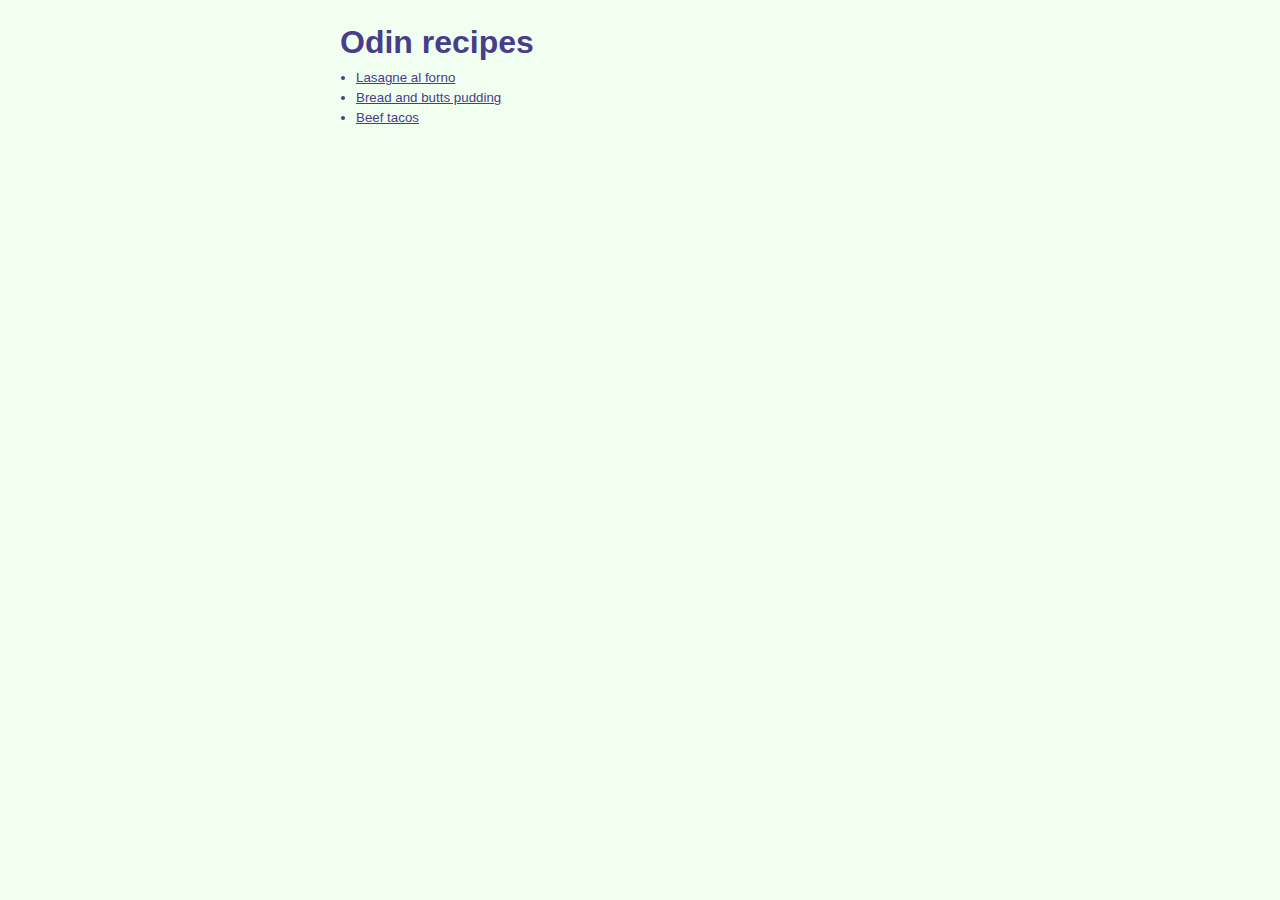
<file: index.html>
<!DOCTYPE html>
<html lang="en">
<head>
    <meta charset="UTF-8">
    <meta name="viewport" content="width=device-width, initial-scale=1.0">
    <link rel="stylesheet" href="styles.css">
    <title>Steve's recipes</title>
</head>
<body>
    <div class="container">
        <h1>Odin recipes</h1>
        <ul>
            <li><a href="recipes/lasagna.html" rel="noreferrer">Lasagne al forno</a></li>
            <li><a href="recipes/bread-and-butter-pudding.html" rel="noreferrer">Bread and butts pudding</a></li>
            <li><a href="recipes/beef-tacos.html" rel="noreferrer">Beef tacos</a></li>
        </ul>
    </div>
    
</body>
</html>
</file>
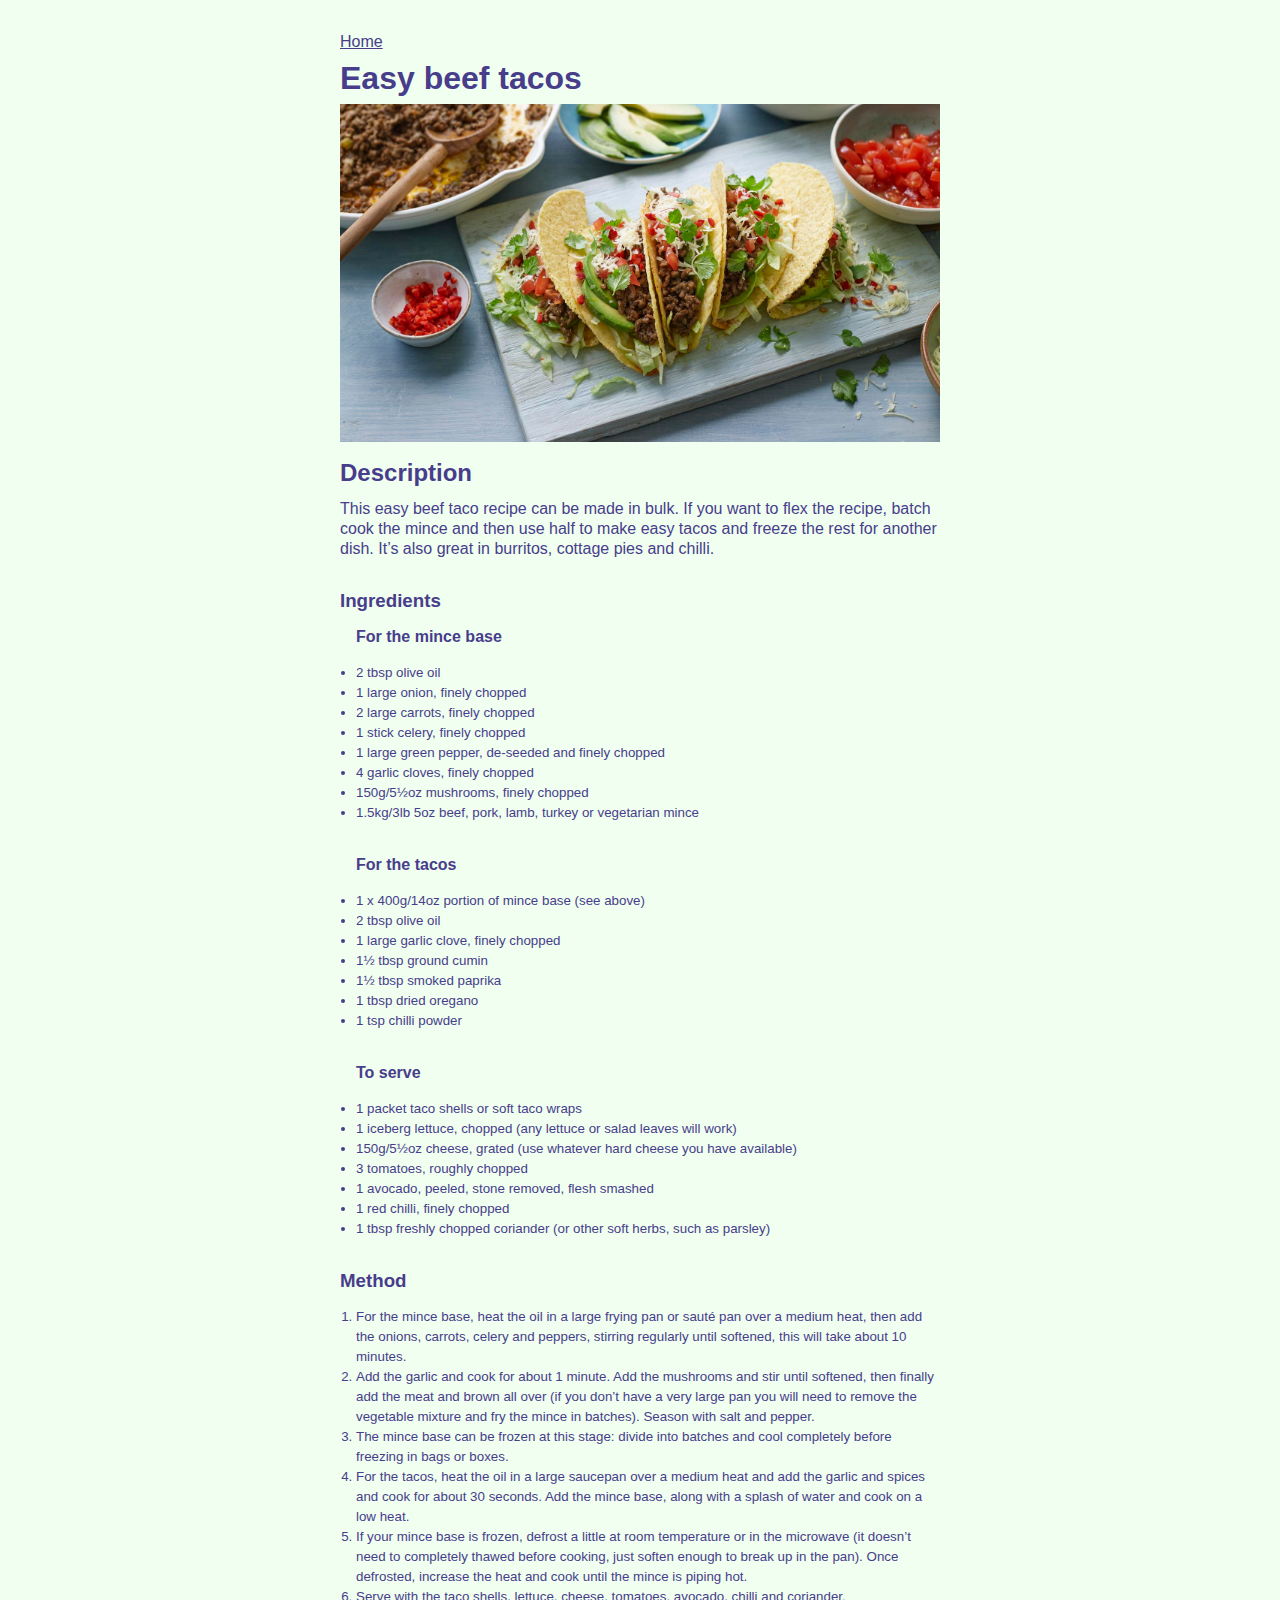
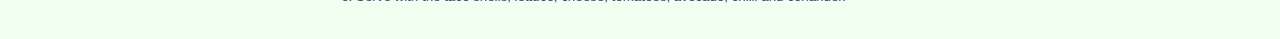
<file: recipes/beef-tacos.html>
<!DOCTYPE html>
<html lang="en">
<head>
    <meta charset="UTF-8">
    <meta name="viewport" content="width=device-width, initial-scale=1.0">
    <link rel="stylesheet" href="../styles.css">
    <title>Beef tacz | Steve's recipes</title>
</head>
<body>
    <div class="container">
        <a href="../index.html" rel="noreferrer">Home</a>

        <h1>Easy beef tacos</h1>
        <img src="../images/midweek_tacos_using_08049_16x9.jpg" alt="Beefo tacos" width = "600">
        <h2>Description</h2>
        <p>This easy beef taco recipe can be made in bulk. If you want to flex the recipe, batch cook the mince and then use half to make easy tacos and freeze the rest for another dish. It’s also great in burritos, cottage pies and chilli.</p>
        
        <h3>Ingredients</h3>
        <ul>
            <h4><strong>For the mince base</strong></h4>
            <li>2 tbsp olive oil</li>
            <li>1 large onion, finely chopped</li>
            <li>2 large carrots, finely chopped</li>
            <li>1 stick celery, finely chopped</li>
            <li>1 large green pepper, de-seeded and finely chopped</li>
            <li>4 garlic cloves, finely chopped</li>
            <li>150g/5½oz mushrooms, finely chopped</li>
            <li>1.5kg/3lb 5oz beef, pork, lamb, turkey or vegetarian mince</li>
        </ul>

        <ul>
            <h4><strong>For the tacos</strong></h4>
            <li>1 x 400g/14oz portion of mince base (see above)</li>
            <li>2 tbsp olive oil</li>
            <li>1 large garlic clove, finely chopped</li>
            <li>1½ tbsp ground cumin</li>
            <li>1½ tbsp smoked paprika</li>
            <li>1 tbsp dried oregano</li>
            <li>1 tsp chilli powder</li>
        </ul>

        <ul>
            <h4><strong>To serve</strong></h4>
            <li>1 packet taco shells or soft taco wraps</li>
            <li>1 iceberg lettuce, chopped (any lettuce or salad leaves will work)</li>
            <li>150g/5½oz cheese, grated (use whatever hard cheese you have available)</li>
            <li>3 tomatoes, roughly chopped</li>
            <li>1 avocado, peeled, stone removed, flesh smashed</li>
            <li>1 red chilli, finely chopped</li>
            <li>1 tbsp freshly chopped coriander (or other soft herbs, such as parsley)</li>
        </ul>

        <h3>Method</h3>
        <ol>
            <li>For the mince base, heat the oil in a large frying pan or sauté pan over a medium heat, then add the onions, carrots, celery and peppers, stirring regularly until softened, this will take about 10 minutes.</li>
            <li>Add the garlic and cook for about 1 minute. Add the mushrooms and stir until softened, then finally add the meat and brown all over (if you don’t have a very large pan you will need to remove the vegetable mixture and fry the mince in batches). Season with salt and pepper.</li>
            <li>The mince base can be frozen at this stage: divide into batches and cool completely before freezing in bags or boxes.</li>
            <li>For the tacos, heat the oil in a large saucepan over a medium heat and add the garlic and spices and cook for about 30 seconds. Add the mince base, along with a splash of water and cook on a low heat.</li>
            <li>If your mince base is frozen, defrost a little at room temperature or in the microwave (it doesn’t need to completely thawed before cooking, just soften enough to break up in the pan). Once defrosted, increase the heat and cook until the mince is piping hot.</li>
            <li>Serve with the taco shells, lettuce, cheese, tomatoes, avocado, chilli and coriander.</li>
        </ol>
    </div>
</body>
</html>
</file>
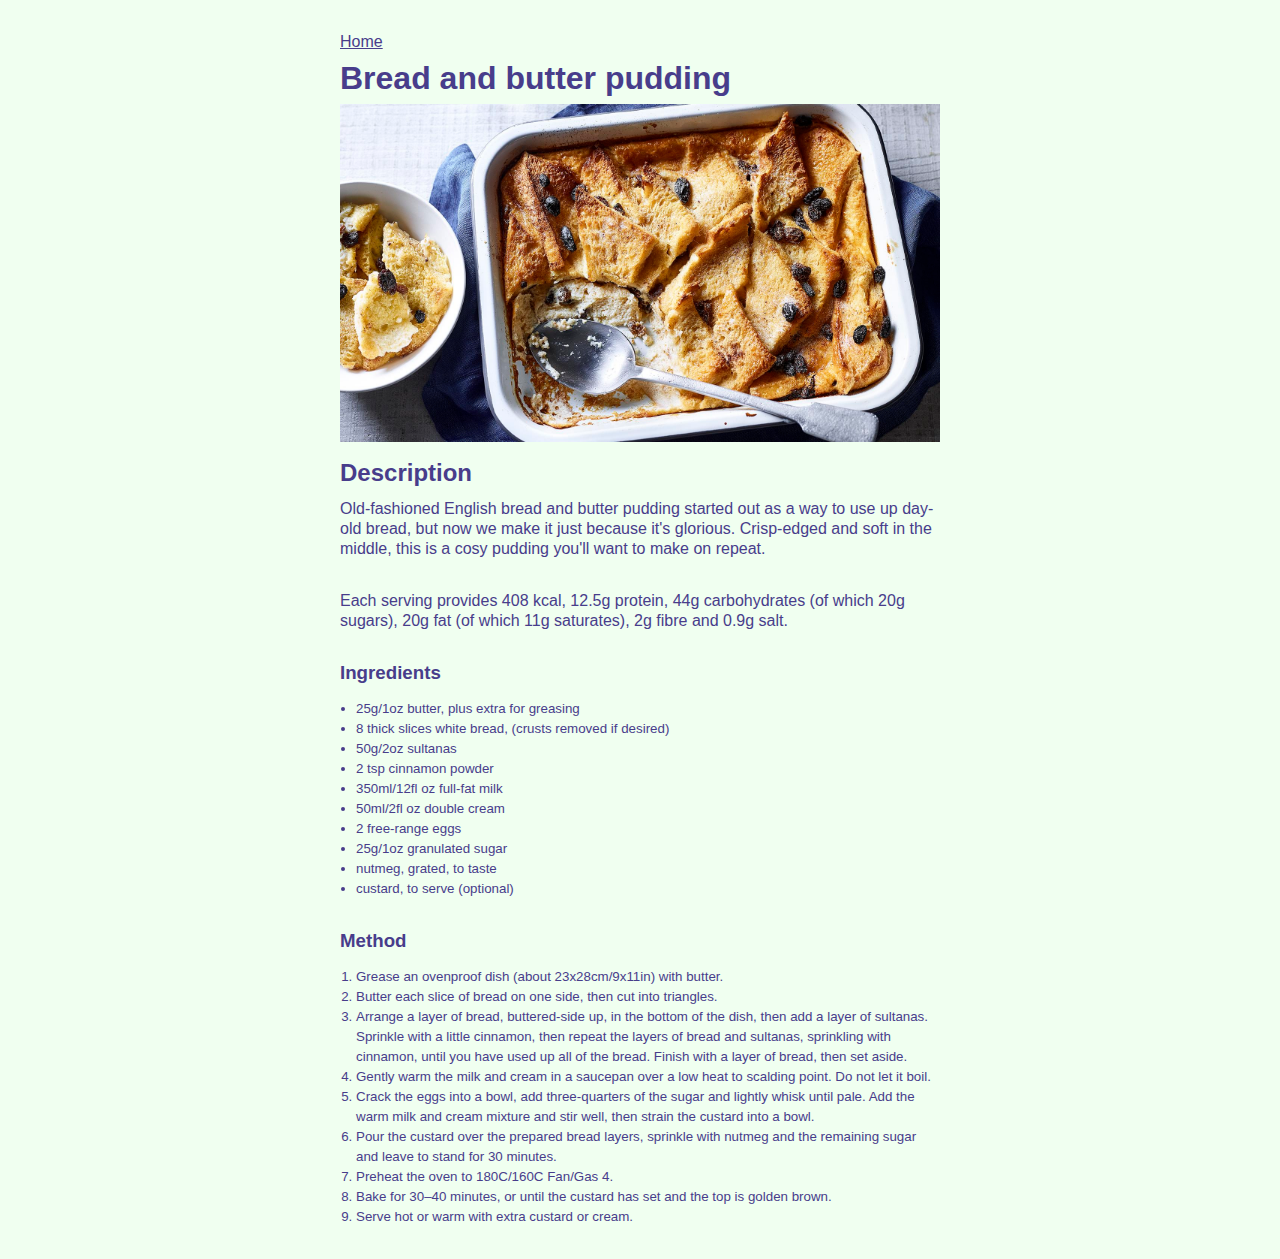
<file: recipes/bread-and-butter-pudding.html>
<!DOCTYPE html>
<html lang="en">
<head>
    <meta charset="UTF-8">
    <meta name="viewport" content="width=device-width, initial-scale=1.0">
    <link rel="stylesheet" href="../styles.css">
    <title>B&B pudz | Steve's recipes</title>
</head>
<body>
    <div class="container">
        <a href="../index.html" rel="noreferrer">Home</a>

        <h1>Bread and butter pudding</h1>
        <img src="../images/breadandbutterpuddin_85936_16x9.jpg" alt="Bread and butts pudding" width = "600">
        <h2>Description</h2>
        <p>Old-fashioned English bread and butter pudding started out as a way to use up day-old bread, but now we make it just because it's glorious. Crisp-edged and soft in the middle, this is a cosy pudding you'll want to make on repeat.</p>
        <p>Each serving provides 408 kcal, 12.5g protein, 44g carbohydrates (of which 20g sugars), 20g fat (of which 11g saturates), 2g fibre and 0.9g salt.</p>
        
        <h3>Ingredients</h3>
        <ul>
            <li>25g/1oz butter, plus extra for greasing</li>
            <li>8 thick slices white bread, (crusts removed if desired)</li>
            <li>50g/2oz sultanas</li>
            <li>2 tsp cinnamon powder</li>
            <li>350ml/12fl oz full-fat milk</li>
            <li>50ml/2fl oz double cream</li>
            <li>2 free-range eggs</li>
            <li>25g/1oz granulated sugar</li>
            <li>nutmeg, grated, to taste</li>
            <li>custard, to serve (optional)</li>
        </ul>

        <h3>Method</h3>
        <ol>
            <li>Grease an ovenproof dish (about 23x28cm/9x11in) with butter.</li>
            <li>Butter each slice of bread on one side, then cut into triangles.</li>
            <li>Arrange a layer of bread, buttered-side up, in the bottom of the dish, then add a layer of sultanas. Sprinkle with a little cinnamon, then repeat the layers of bread and sultanas, sprinkling with cinnamon, until you have used up all of the bread. Finish with a layer of bread, then set aside.</li>
            <li>Gently warm the milk and cream in a saucepan over a low heat to scalding point. Do not let it boil.</li>
            <li>Crack the eggs into a bowl, add three-quarters of the sugar and lightly whisk until pale. Add the warm milk and cream mixture and stir well, then strain the custard into a bowl.</li>
            <li>Pour the custard over the prepared bread layers, sprinkle with nutmeg and the remaining sugar and leave to stand for 30 minutes.</li>
            <li>Preheat the oven to 180C/160C Fan/Gas 4.</li>
            <li>Bake for 30–40 minutes, or until the custard has set and the top is golden brown.</li>
            <li>Serve hot or warm with extra custard or cream.</li>
        </ol>
    </div>
</body>
</html>
</file>
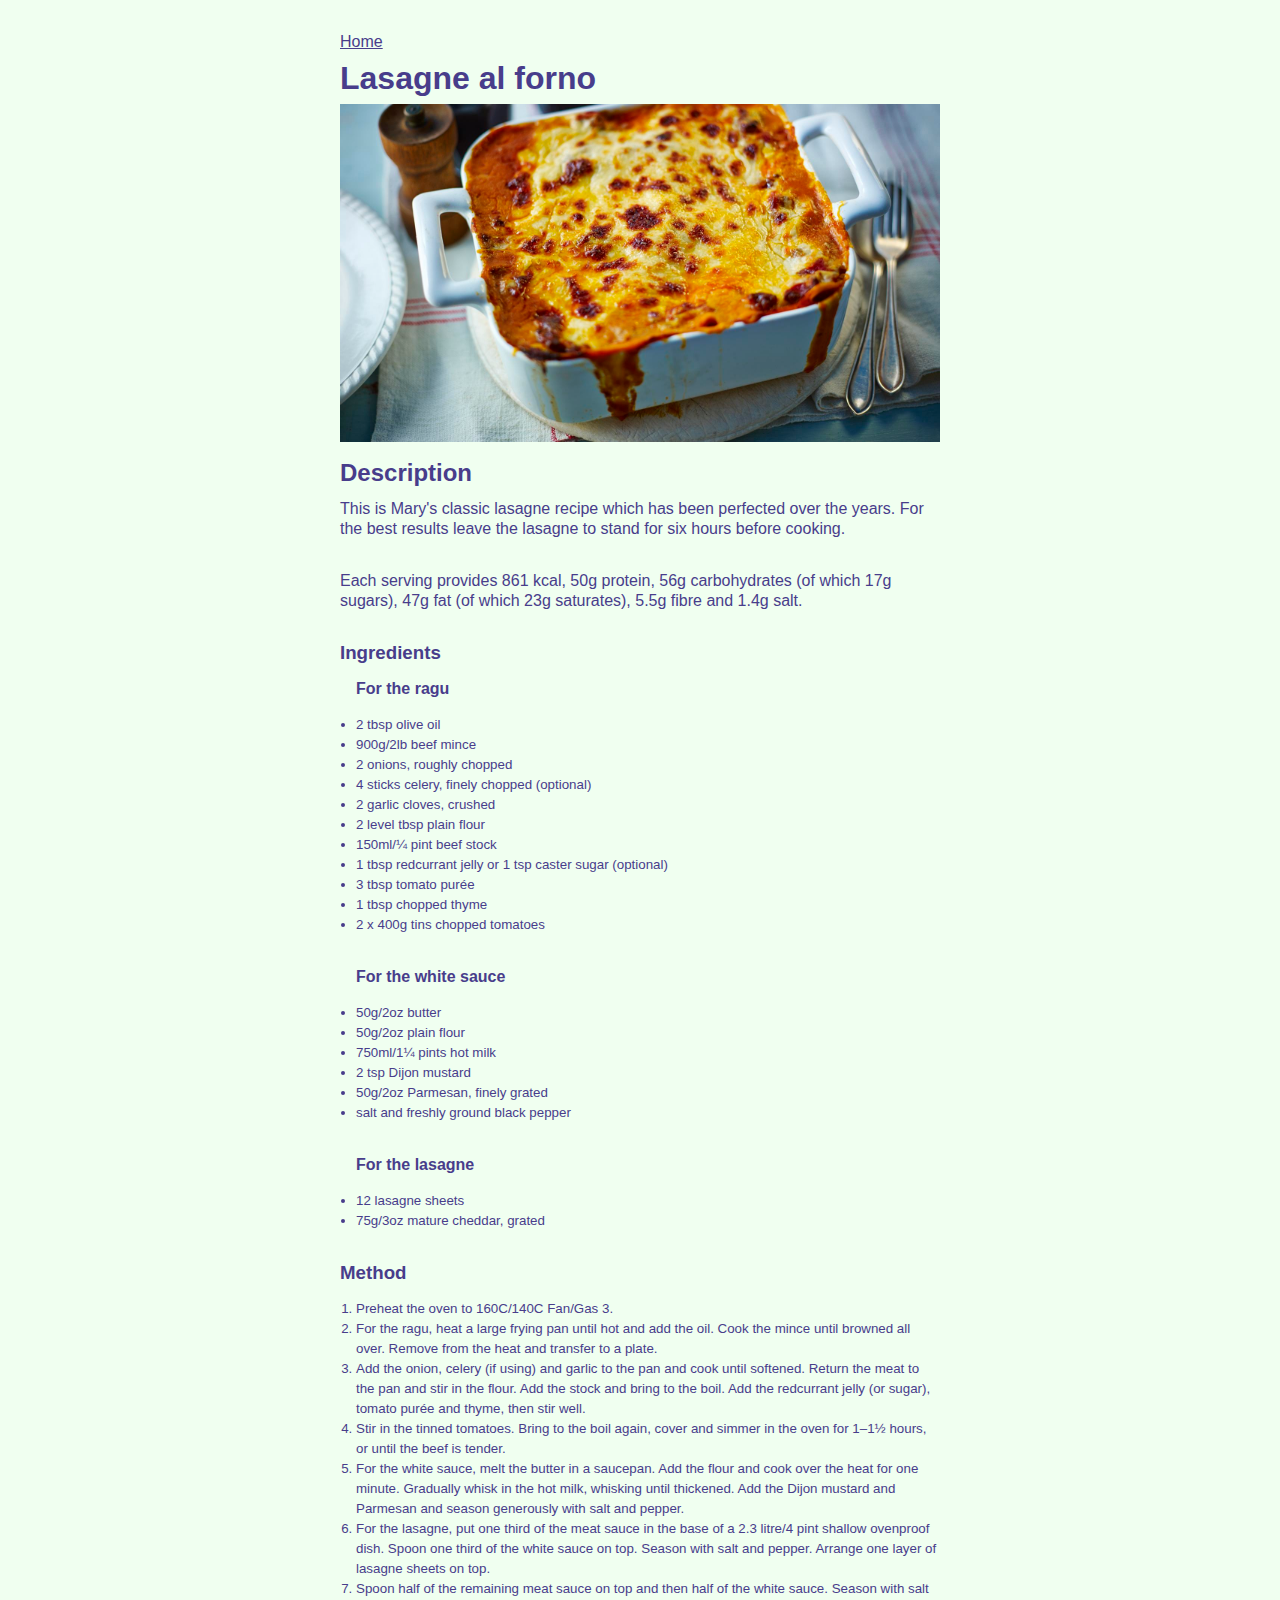
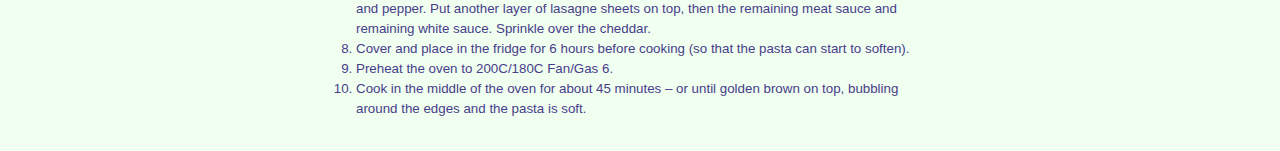
<file: recipes/lasagna.html>
<!DOCTYPE html>
<html lang="en">
<head>
    <meta charset="UTF-8">
    <meta name="viewport" content="width=device-width, initial-scale=1.0">
    <link rel="stylesheet" href="../styles.css">
    <title>Loopy lasagne | Steve's recipes</title>
</head>
<body>
    <div class="container">
        <a href="../index.html" rel="noreferrer">Home</a>

        <h1>Lasagne al forno</h1>
        <img src="../images/mary_berrys_lasagne_al_16923_16x9.jpg" alt="Lasagne dish" width = "600">
        <h2>Description</h2>
        <p>This is Mary's classic lasagne recipe which has been perfected over the years. For the best results leave the lasagne to stand for six hours before cooking.</p>
        <p>Each serving provides 861 kcal, 50g protein, 56g carbohydrates (of which 17g sugars), 47g fat (of which 23g saturates), 5.5g fibre and 1.4g salt.</p>
        <h3>Ingredients</h3>

        <ul>
            <h4><strong>For the ragu</strong></h4>
            <li>2 tbsp olive oil</li>
            <li>900g/2lb beef mince</li>
            <li>2 onions, roughly chopped</li>
            <li>4 sticks celery, finely chopped (optional)</li>
            <li>2 garlic cloves, crushed</li>
            <li>2 level tbsp plain flour</li>
            <li>150ml/¼ pint beef stock</li>
            <li>1 tbsp redcurrant jelly or 1 tsp caster sugar (optional)</li>
            <li>3 tbsp tomato purée</li>
            <li>1 tbsp chopped thyme</li>
            <li>2 x 400g tins chopped tomatoes</li>
        </ul>
        
        <ul>
            <h4><strong>For the white sauce</strong></h4>
            <li>50g/2oz butter</li>
            <li>50g/2oz plain flour</li>
            <li>750ml/1¼ pints hot milk</li>
            <li>2 tsp Dijon mustard</li>
            <li>50g/2oz Parmesan, finely grated</li>
            <li>salt and freshly ground black pepper</li>
        </ul>
        
        <ul>
            <h4><strong>For the lasagne</strong></h4>
            <li>12 lasagne sheets</li>
            <li>75g/3oz mature cheddar, grated</li>
        </ul>

        <h3>Method</h3>
        <ol>
            <li>Preheat the oven to 160C/140C Fan/Gas 3.</li>
            <li>For the ragu, heat a large frying pan until hot and add the oil. Cook the mince until browned all over. Remove from the heat and transfer to a plate.</li>
            <li>Add the onion, celery (if using) and garlic to the pan and cook until softened. Return the meat to the pan and stir in the flour. Add the stock and bring to the boil. Add the redcurrant jelly (or sugar), tomato purée and thyme, then stir well.</li>
            <li>Stir in the tinned tomatoes. Bring to the boil again, cover and simmer in the oven for 1–1½ hours, or until the beef is tender.</li>
            <li>For the white sauce, melt the butter in a saucepan. Add the flour and cook over the heat for one minute. Gradually whisk in the hot milk, whisking until thickened. Add the Dijon mustard and Parmesan and season generously with salt and pepper.</li>
            <li>For the lasagne, put one third of the meat sauce in the base of a 2.3 litre/4 pint shallow ovenproof dish. Spoon one third of the white sauce on top. Season with salt and pepper. Arrange one layer of lasagne sheets on top.</li>
            <li>Spoon half of the remaining meat sauce on top and then half of the white sauce. Season with salt and pepper. Put another layer of lasagne sheets on top, then the remaining meat sauce and remaining white sauce. Sprinkle over the cheddar.</li>
            <li>Cover and place in the fridge for 6 hours before cooking (so that the pasta can start to soften).</li>
            <li>Preheat the oven to 200C/180C Fan/Gas 6.</li>
            <li>Cook in the middle of the oven for about 45 minutes – or until golden brown on top, bubbling around the edges and the pasta is soft.</li>
        </ol>
    </div>
</body>
</html>
</file>
<file: styles.css>
* {
    margin: 0;
    padding: 0;
    line-height: 20px;
    background-color: honeydew;
    color: darkslateblue;
}

h1, h2, h3, h4, h5, h6 {
    font-family: 'Lucida Sans', 'Lucida Sans Regular', 'Lucida Grande', 'Lucida Sans Unicode', Geneva, Verdana, sans-serif;
    margin: 16px 0;
}

a, p, li {
    font-family: 'Trebuchet MS', 'Lucida Sans Unicode', 'Lucida Grande', 'Lucida Sans', Arial, sans-serif;
}

li {
    font-size: smaller;
}

.container {
    width: 600px;
    margin: 32px auto;
}

ul, ol {
    margin: 0 0 32px 16px;
}

p {
    margin: 0 0 32px 0;
}
</file>
